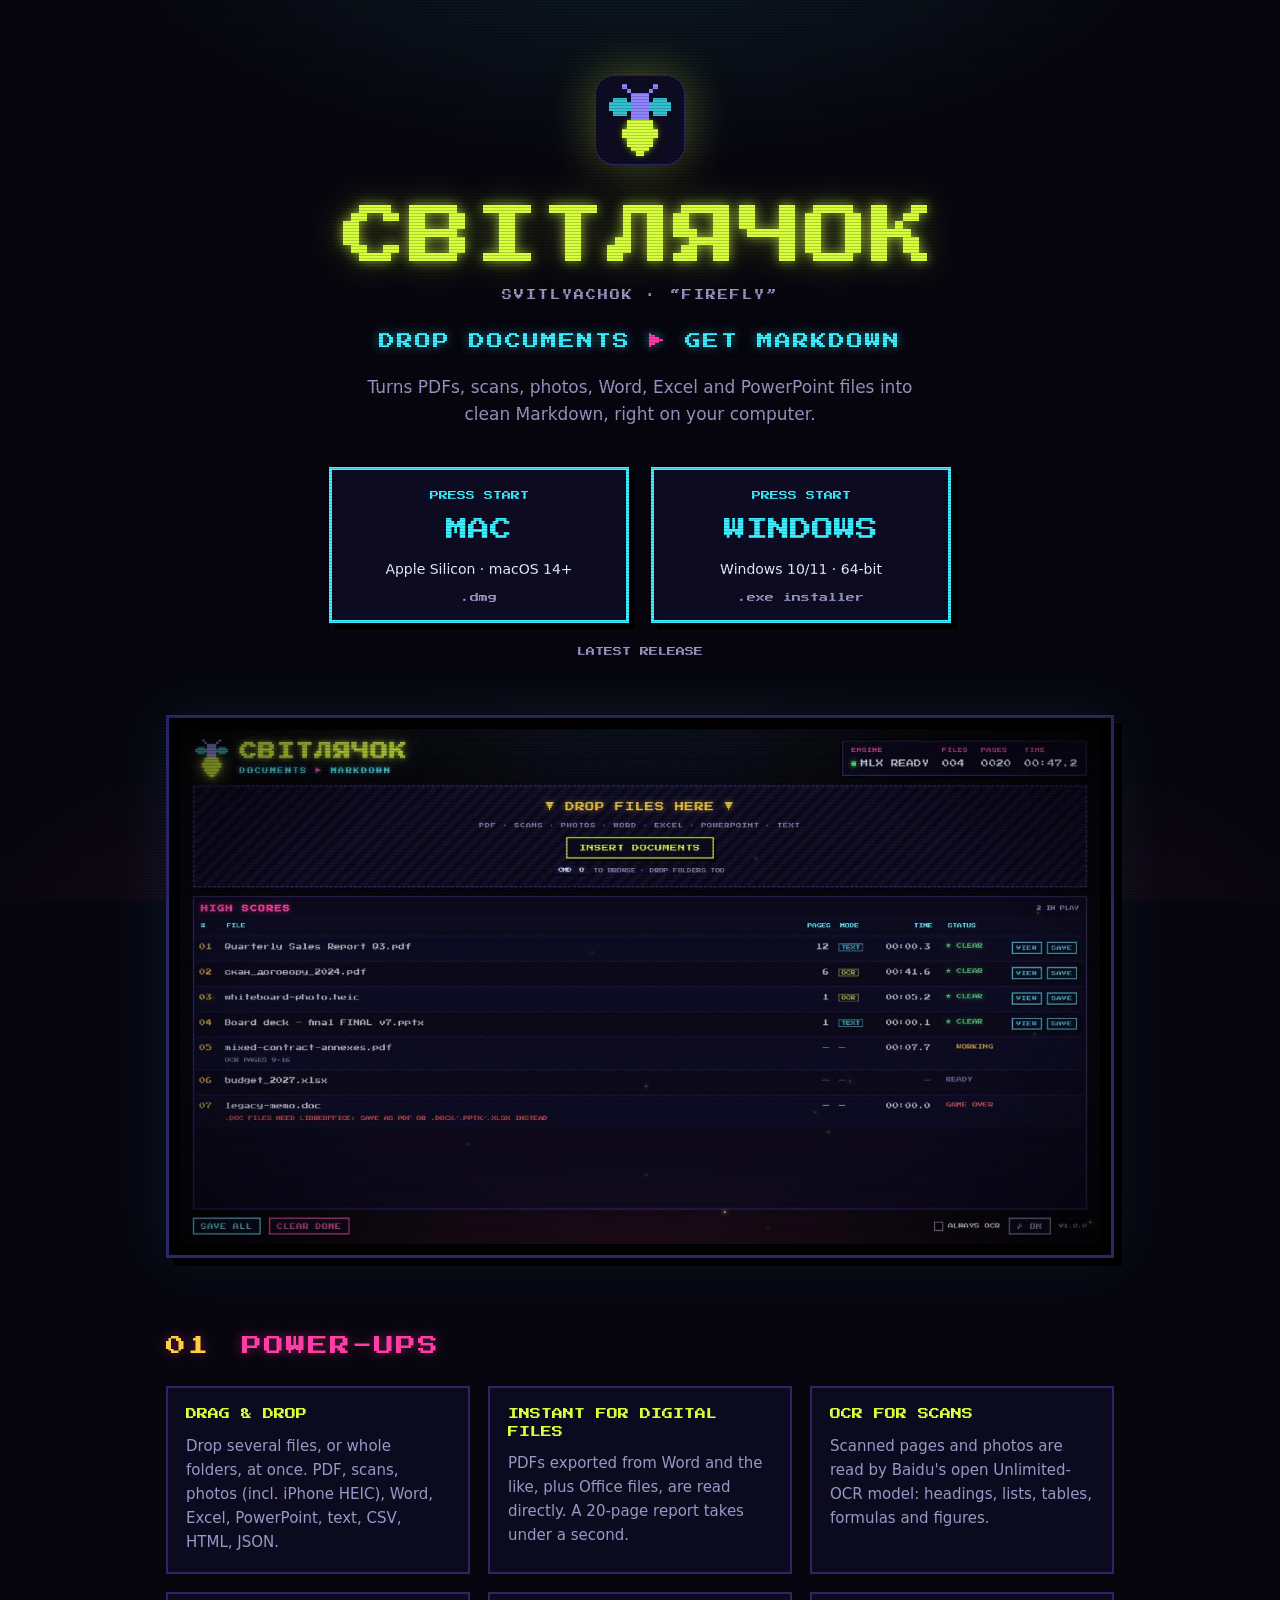
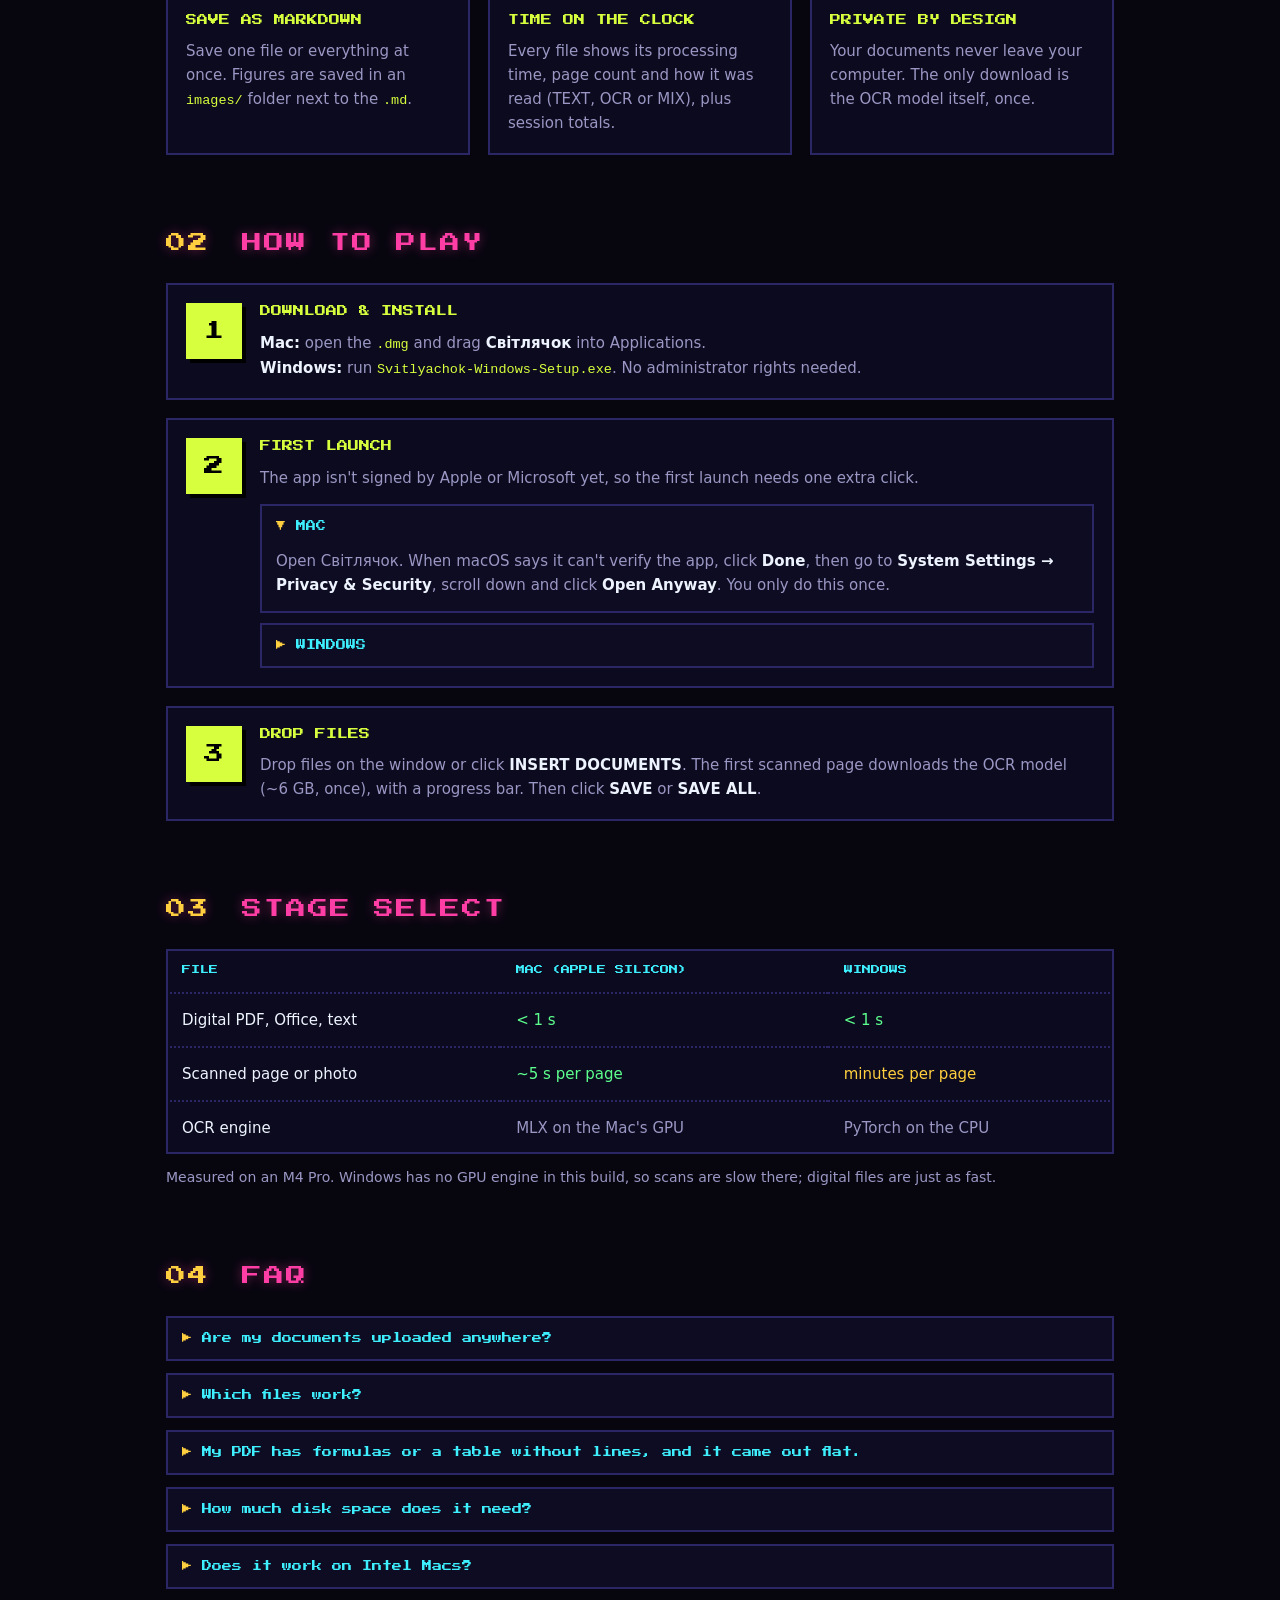
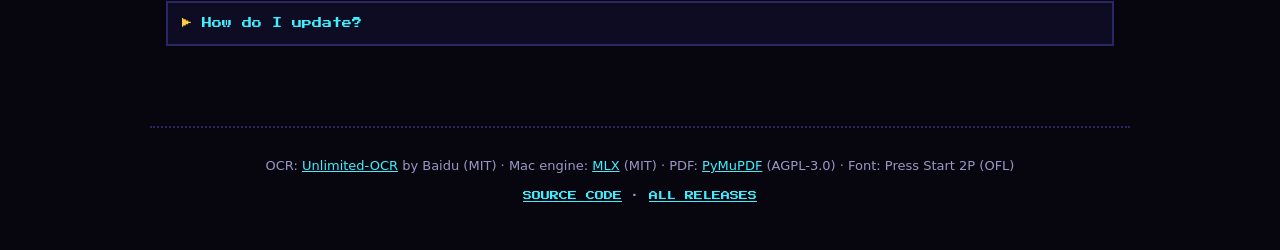
<file: website/index.html>
<!doctype html>
<html lang="en">
<head>
  <meta charset="utf-8">
  <meta name="viewport" content="width=device-width, initial-scale=1">
  <title>Світлячок — documents to Markdown</title>
  <meta name="description" content="Світлячок (Svitlyachok) turns PDFs, scans, photos and Office files into Markdown, on your own computer.">
  <meta property="og:title" content="Світлячок — documents to Markdown">
  <meta property="og:description" content="Drop PDFs, scans, photos and Office files; get clean Markdown. Mac and Windows.">
  <meta property="og:image" content="https://gauthiervasseur.github.io/svitlyachok/img/app-screenshot.jpg">
  <meta name="twitter:card" content="summary_large_image">
  <link rel="icon" href="img/favicon.png">
  <link rel="stylesheet" href="style.css">
</head>
<body>
  <div class="sky" aria-hidden="true"></div>
  <div class="crt" aria-hidden="true"></div>

  <header class="hero">
    <img class="hero-icon" src="img/icon.png" alt="" width="128" height="128">
    <h1 class="title">СВІТЛЯЧОК</h1>
    <p class="pronounce">SVITLYACHOK · “FIREFLY”</p>
    <p class="tagline">DROP DOCUMENTS <span class="arrow">▶</span> GET MARKDOWN</p>
    <p class="lede">Turns PDFs, scans, photos, Word, Excel and PowerPoint files into clean Markdown, right on your computer.</p>

    <div class="downloads" id="downloads">
      <a class="cart" id="dl-mac" data-os="mac" href="#">
        <span class="cart-label">PRESS START</span>
        <span class="cart-title">MAC</span>
        <span class="cart-meta">Apple Silicon · macOS 14+</span>
        <span class="cart-size" data-asset="Svitlyachok-macOS.dmg">.dmg</span>
      </a>
      <a class="cart" id="dl-win" data-os="win" href="#">
        <span class="cart-label">PRESS START</span>
        <span class="cart-title">WINDOWS</span>
        <span class="cart-meta">Windows 10/11 · 64-bit</span>
        <span class="cart-size" data-asset="Svitlyachok-Windows-Setup.exe">.exe installer</span>
      </a>
    </div>
    <p class="release" id="release">LATEST RELEASE</p>
  </header>

  <main>
    <section class="screen" aria-label="Screenshot">
      <div class="bezel">
        <img src="img/app-screenshot.jpg" alt="Світлячок window: a drop zone above a high-score table listing converted files with page counts, mode, time and status" width="1456" height="815" loading="lazy">
      </div>
    </section>

    <section aria-labelledby="powerups">
      <h2 id="powerups"><span class="tag">01</span> POWER-UPS</h2>
      <div class="grid">
        <article class="card">
          <h3>DRAG &amp; DROP</h3>
          <p>Drop several files, or whole folders, at once. PDF, scans, photos (incl. iPhone HEIC), Word, Excel, PowerPoint, text, CSV, HTML, JSON.</p>
        </article>
        <article class="card">
          <h3>INSTANT FOR DIGITAL FILES</h3>
          <p>PDFs exported from Word and the like, plus Office files, are read directly. A 20-page report takes under a second.</p>
        </article>
        <article class="card">
          <h3>OCR FOR SCANS</h3>
          <p>Scanned pages and photos are read by Baidu's open Unlimited-OCR model: headings, lists, tables, formulas and figures.</p>
        </article>
        <article class="card">
          <h3>SAVE AS MARKDOWN</h3>
          <p>Save one file or everything at once. Figures are saved in an <code>images/</code> folder next to the <code>.md</code>.</p>
        </article>
        <article class="card">
          <h3>TIME ON THE CLOCK</h3>
          <p>Every file shows its processing time, page count and how it was read (TEXT, OCR or MIX), plus session totals.</p>
        </article>
        <article class="card">
          <h3>PRIVATE BY DESIGN</h3>
          <p>Your documents never leave your computer. The only download is the OCR model itself, once.</p>
        </article>
      </div>
    </section>

    <section aria-labelledby="howto">
      <h2 id="howto"><span class="tag">02</span> HOW TO PLAY</h2>
      <ol class="steps">
        <li><span class="step">1</span><div><h3>DOWNLOAD &amp; INSTALL</h3>
          <p><b>Mac:</b> open the <code>.dmg</code> and drag <b>Світлячок</b> into Applications.<br>
          <b>Windows:</b> run <code>Svitlyachok-Windows-Setup.exe</code>. No administrator rights needed.</p></div></li>
        <li><span class="step">2</span><div><h3>FIRST LAUNCH</h3>
          <p>The app isn't signed by Apple or Microsoft yet, so the first launch needs one extra click.</p>
          <div class="tabs">
            <details open><summary>MAC</summary>
              <p>Open Світлячок. When macOS says it can't verify the app, click <b>Done</b>, then go to <b>System Settings → Privacy &amp; Security</b>, scroll down and click <b>Open Anyway</b>. You only do this once.</p></details>
            <details><summary>WINDOWS</summary>
              <p>If you see “Windows protected your PC”, click <b>More info</b>, then <b>Run anyway</b>. You only do this once.</p></details>
          </div></div></li>
        <li><span class="step">3</span><div><h3>DROP FILES</h3>
          <p>Drop files on the window or click <b>INSERT DOCUMENTS</b>. The first scanned page downloads the OCR model (~6 GB, once), with a progress bar. Then click <b>SAVE</b> or <b>SAVE ALL</b>.</p></div></li>
      </ol>
    </section>

    <section aria-labelledby="speed">
      <h2 id="speed"><span class="tag">03</span> STAGE SELECT</h2>
      <div class="table-wrap">
        <table class="speed">
          <thead><tr><th scope="col">FILE</th><th scope="col">MAC (APPLE SILICON)</th><th scope="col">WINDOWS</th></tr></thead>
          <tbody>
            <tr><th scope="row">Digital PDF, Office, text</th><td class="good">&lt; 1 s</td><td class="good">&lt; 1 s</td></tr>
            <tr><th scope="row">Scanned page or photo</th><td class="good">~5 s per page</td><td class="slow">minutes per page</td></tr>
            <tr><th scope="row">OCR engine</th><td>MLX on the Mac's GPU</td><td>PyTorch on the CPU</td></tr>
          </tbody>
        </table>
      </div>
      <p class="note">Measured on an M4 Pro. Windows has no GPU engine in this build, so scans are slow there; digital files are just as fast.</p>
    </section>

    <section aria-labelledby="faq">
      <h2 id="faq"><span class="tag">04</span> FAQ</h2>
      <div class="faq">
        <details><summary>Are my documents uploaded anywhere?</summary>
          <p>No. Everything runs on your computer. The app goes online only to download the OCR model the first time a page needs it (from Hugging Face).</p></details>
        <details><summary>Which files work?</summary>
          <p>PDF, PNG, JPG, HEIC, TIFF (multi-page), WebP, BMP, GIF, EPUB, XPS, DOCX, PPTX, XLSX, TXT, MD, CSV, TSV, HTML, JSON, XML, YAML. Old <code>.doc/.xls/.ppt</code> files need LibreOffice installed; otherwise save them as PDF or the newer format first.</p></details>
        <details><summary>My PDF has formulas or a table without lines, and it came out flat.</summary>
          <p>Digital PDFs are read from their text layer for speed. Tick <b>ALWAYS OCR</b> at the bottom of the window to send every page through the model instead: slower, but it rebuilds formulas (as LaTeX) and borderless tables.</p></details>
        <details><summary>How much disk space does it need?</summary>
          <p>About 0.7 GB for the app on Mac (more on Windows) plus ~6 GB for the OCR model, stored in your user folder's Hugging Face cache.</p></details>
        <details><summary>Does it work on Intel Macs?</summary>
          <p>No, the Mac version needs Apple Silicon (M1 or newer) and macOS 14 or later.</p></details>
        <details><summary>How do I update?</summary>
          <p>Download the latest version from this page and install it over the old one. The model is kept.</p></details>
      </div>
    </section>
  </main>

  <footer class="credits">
    <p>OCR: <a href="https://huggingface.co/baidu/Unlimited-OCR">Unlimited-OCR</a> by Baidu (MIT) · Mac engine: <a href="https://github.com/ml-explore/mlx">MLX</a> (MIT) · PDF: <a href="https://pymupdf.readthedocs.io/">PyMuPDF</a> (AGPL-3.0) · Font: Press Start 2P (OFL)</p>
    <p><a id="source-link" href="#">SOURCE CODE</a> · <a id="releases-link" href="#">ALL RELEASES</a></p>
  </footer>

  <script src="script.js"></script>
</body>
</html>
</file>
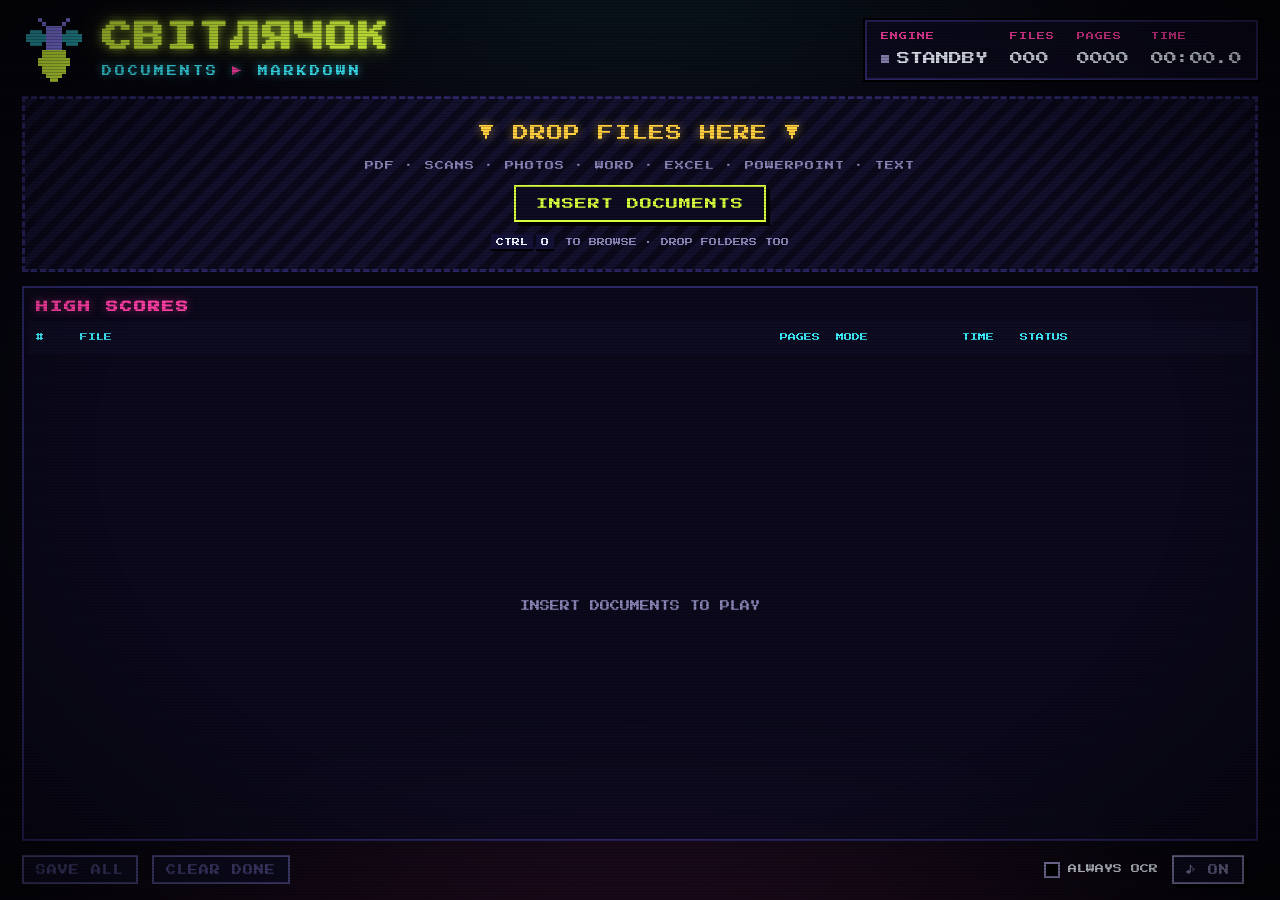
<file: svitlyachok/ui/index.html>
<!doctype html>
<html lang="en">
<head>
  <meta charset="utf-8">
  <meta name="viewport" content="width=device-width, initial-scale=1">
  <title>Світлячок</title>
  <link rel="stylesheet" href="style.css">
</head>
<body>
  <div class="sky" aria-hidden="true"></div>
  <div class="crt" aria-hidden="true"></div>

  <main class="cabinet">
    <header class="marquee">
      <div class="brand">
        <svg class="firefly" viewBox="0 0 16 16" aria-hidden="true" shape-rendering="crispEdges">
          <g class="wings"><rect x="2" y="3" width="3" height="1"/><rect x="11" y="3" width="3" height="1"/><rect x="1" y="4" width="5" height="1"/><rect x="10" y="4" width="5" height="1"/><rect x="1" y="5" width="5" height="1"/><rect x="10" y="5" width="5" height="1"/><rect x="2" y="6" width="3" height="1"/><rect x="11" y="6" width="3" height="1"/></g>
          <g class="body"><rect x="4" y="0" width="1" height="1"/><rect x="11" y="0" width="1" height="1"/><rect x="5" y="1" width="1" height="1"/><rect x="10" y="1" width="1" height="1"/><rect x="6" y="2" width="4" height="1"/><rect x="6" y="3" width="4" height="1"/><rect x="6" y="4" width="4" height="1"/><rect x="6" y="5" width="4" height="1"/><rect x="6" y="6" width="4" height="1"/><rect x="6" y="7" width="4" height="1"/></g>
          <g class="lamp"><rect x="5" y="8" width="6" height="1"/><rect x="5" y="9" width="6" height="1"/><rect x="4" y="10" width="8" height="1"/><rect x="4" y="11" width="8" height="1"/><rect x="5" y="12" width="6" height="1"/><rect x="5" y="13" width="6" height="1"/><rect x="6" y="14" width="4" height="1"/><rect x="7" y="15" width="2" height="1"/></g>
        </svg>
        <div>
          <h1 class="title">СВІТЛЯЧОК</h1>
          <p class="subtitle">DOCUMENTS <span class="arrow">▶</span> MARKDOWN</p>
        </div>
      </div>

      <dl class="hud" aria-label="Session totals">
        <div><dt>ENGINE</dt><dd id="engine" class="engine idle"><span class="dot"></span><span id="engine-text">STANDBY</span></dd></div>
        <div><dt>FILES</dt><dd id="hud-files">000</dd></div>
        <div><dt>PAGES</dt><dd id="hud-pages">0000</dd></div>
        <div><dt>TIME</dt><dd id="hud-time">00:00.0</dd></div>
      </dl>
    </header>

    <section id="drop" class="drop" aria-label="Add files">
      <p class="drop-title"><span class="blink">▼</span> DROP FILES HERE <span class="blink">▼</span></p>
      <p class="drop-types">PDF · SCANS · PHOTOS · WORD · EXCEL · POWERPOINT · TEXT</p>
      <button id="pick" class="btn btn-primary" type="button">INSERT DOCUMENTS</button>
      <p class="hint"><kbd id="kbd-mod">CTRL</kbd><kbd>O</kbd> TO BROWSE · DROP FOLDERS TOO</p>
    </section>

    <section id="download" class="download" hidden aria-live="polite">
      <p class="download-title">FIRST RUN · DOWNLOADING THE OCR BRAIN</p>
      <div class="bar" role="progressbar" aria-valuemin="0" aria-valuemax="100" aria-valuenow="0"><div id="bar-fill"></div></div>
      <p id="download-text" class="download-text">0.0 / 0.0 GB</p>
    </section>

    <section class="scores" aria-label="Files">
      <div class="scores-head">
        <h2>HIGH SCORES</h2>
        <p id="queue-note" class="queue-note"></p>
      </div>
      <div class="table-wrap">
        <table>
          <thead>
            <tr><th class="c-rank">#</th><th class="c-name">FILE</th><th class="c-num">PAGES</th><th>MODE</th><th class="c-num">TIME</th><th>STATUS</th><th class="c-act"><span class="sr">ACTIONS</span></th></tr>
          </thead>
          <tbody id="rows"></tbody>
        </table>
        <p id="empty" class="empty"><span class="blink">INSERT DOCUMENTS TO PLAY</span></p>
      </div>
    </section>

    <footer class="controls">
      <div class="left">
        <button id="save-all" class="btn" type="button" disabled>SAVE ALL</button>
        <button id="clear" class="btn btn-danger" type="button" disabled>CLEAR DONE</button>
      </div>
      <div class="right">
        <label class="toggle" title="Send every page through the model, even digital PDF pages. Slower, better for formulas.">
          <input id="force-ocr" type="checkbox"><span class="box" aria-hidden="true"></span>ALWAYS OCR
        </label>
        <button id="sound" class="btn btn-ghost" type="button" aria-pressed="true">♪ ON</button>
        <span id="version" class="version"></span>
      </div>
    </footer>
  </main>

  <div id="viewer" class="viewer" hidden role="dialog" aria-modal="true" aria-labelledby="viewer-title">
    <div class="viewer-panel">
      <div class="viewer-head">
        <h2 id="viewer-title">FILE.MD</h2>
        <div>
          <button id="viewer-save" class="btn" type="button">SAVE</button>
          <button id="viewer-close" class="btn btn-ghost" type="button" aria-label="Close">X</button>
        </div>
      </div>
      <pre id="viewer-text" class="viewer-text" tabindex="0"></pre>
    </div>
  </div>

  <div id="toast" class="toast" role="status" aria-live="polite"></div>

  <script src="app.js"></script>
</body>
</html>
</file>
<file: website/style.css>
@font-face {
  font-family: "Press Start 2P";
  src: url("fonts/PressStart2P-Regular.ttf") format("truetype");
  font-display: swap;
}

:root {
  --bg: #07060f;
  --panel: #0e0c22;
  --panel-2: #15123a;
  --line: #2b2766;
  --ink: #eef4ff;
  --dim: #9a97c4;
  --glow: #d8ff3e;
  --glow-soft: rgba(216, 255, 62, .35);
  --amber: #ffcf3f;
  --cyan: #3ef0ff;
  --magenta: #ff3ea5;
  --red: #ff5a5a;
  --green: #5dff8f;
  --pixel: "Press Start 2P", ui-monospace, "Menlo", "Consolas", monospace;
  --text: ui-sans-serif, system-ui, -apple-system, "Segoe UI", sans-serif;
}

* { box-sizing: border-box; }
body {
  margin: 0; background: var(--bg); color: var(--ink);
  font-family: var(--text); font-size: 17px; line-height: 1.6;
  overflow-x: hidden;
}
a { color: var(--cyan); }
a:focus-visible, summary:focus-visible { outline: 2px solid var(--glow); outline-offset: 3px; }
code { font-family: ui-monospace, "SF Mono", "Menlo", "Consolas", monospace; font-size: .9em; color: var(--glow); }
b { color: var(--ink); }

/* Background */
.sky {
  position: fixed; inset: 0; z-index: -1; pointer-events: none;
  background:
    radial-gradient(ellipse 80% 50% at 50% 110%, rgba(255, 62, 165, .16), transparent 70%),
    radial-gradient(ellipse 60% 40% at 50% -10%, rgba(62, 240, 255, .10), transparent 70%),
    var(--bg);
}
.sky i {
  position: absolute; width: 3px; height: 3px; background: var(--glow); box-shadow: 0 0 6px 2px var(--glow-soft);
  opacity: 0; animation: drift var(--d, 14s) linear var(--delay, 0s) infinite, twinkle 2.6s ease-in-out var(--delay, 0s) infinite;
}
@keyframes drift {
  0% { transform: translate(0, 0); }
  50% { transform: translate(var(--dx, 40px), calc(var(--dy, -60px) * .5)); }
  100% { transform: translate(calc(var(--dx, 40px) * -.4), var(--dy, -60px)); }
}
@keyframes twinkle { 0%, 100% { opacity: 0; } 45%, 60% { opacity: .9; } }
.crt {
  position: fixed; inset: 0; z-index: 10; pointer-events: none;
  background: repeating-linear-gradient(to bottom, rgba(0, 0, 0, .18) 0 1px, transparent 1px 3px);
}

/* Hero */
.hero { max-width: 980px; margin: 0 auto; padding: 64px 16px 32px; text-align: center; }
.hero-icon { width: 112px; height: 112px; image-rendering: pixelated; filter: drop-shadow(0 0 24px rgba(216, 255, 62, .35)); animation: bob 3s ease-in-out infinite; }
@keyframes bob { 50% { transform: translateY(-6px); } }
.title {
  margin: 18px 0 0; font-family: var(--pixel); font-weight: normal; font-size: clamp(30px, 8vw, 64px); line-height: 1.1;
  color: var(--glow); letter-spacing: 2px;
  text-shadow: 0 0 12px rgba(216, 255, 62, .7), 0 0 36px rgba(216, 255, 62, .35);
}
.pronounce { margin: 14px 0 0; font-family: var(--pixel); font-size: 10px; color: var(--dim); letter-spacing: 2px; }
.tagline { margin: 26px 0 0; font-family: var(--pixel); font-size: clamp(11px, 2.6vw, 16px); color: var(--cyan); letter-spacing: 2px; text-shadow: 0 0 10px rgba(62, 240, 255, .5); }
.tagline .arrow { color: var(--magenta); }
.lede { max-width: 560px; margin: 20px auto 0; color: var(--dim); }

/* Download cartridges */
.downloads { display: grid; grid-template-columns: repeat(2, minmax(0, 300px)); justify-content: center; gap: 22px; margin-top: 38px; }
.cart {
  --c: var(--cyan);
  display: grid; gap: 10px; padding: 22px 18px 18px; text-decoration: none; color: var(--ink); background: var(--panel);
  box-shadow: inset 0 0 0 3px var(--c), 6px 6px 0 #000; transition: transform .06s;
}
.cart:hover { background: var(--panel-2); }
.cart:active { transform: translate(4px, 4px); box-shadow: inset 0 0 0 3px var(--c), 2px 2px 0 #000; }
.cart:focus-visible { outline: 3px solid var(--glow); outline-offset: 4px; }
.cart.mine { --c: var(--glow); box-shadow: inset 0 0 0 3px var(--c), 6px 6px 0 #000, 0 0 30px rgba(216, 255, 62, .25); }
.cart-label { font-family: var(--pixel); font-size: 9px; color: var(--c); animation: blink 1.2s steps(1) infinite; }
.cart:not(.mine) .cart-label { animation: none; }
.cart-title { font-family: var(--pixel); font-size: 22px; color: var(--c); }
.cart-meta { font-size: 14px; color: var(--ink); }
.cart-size { font-family: var(--pixel); font-size: 9px; color: var(--dim); }
.release { margin: 22px 0 0; font-family: var(--pixel); font-size: 9px; color: var(--dim); }
@keyframes blink { 50% { opacity: 0; } }

/* Sections */
main { max-width: 980px; margin: 0 auto; padding: 0 16px; }
section { margin: 72px 0 0; }
h2 { margin: 0 0 24px; font-family: var(--pixel); font-weight: normal; font-size: clamp(14px, 3vw, 20px); color: var(--magenta); letter-spacing: 2px; text-shadow: 0 0 12px rgba(255, 62, 165, .45); }
.tag { color: var(--amber); margin-right: 10px; }
h3 { margin: 0 0 10px; font-family: var(--pixel); font-weight: normal; font-size: 11px; line-height: 1.6; color: var(--glow); }
p { margin: 0; }

.screen { margin-top: 24px; }
.bezel { padding: 14px; background: #000; box-shadow: inset 0 0 0 3px var(--line), 8px 8px 0 #000, 0 0 60px rgba(62, 240, 255, .08); }
.bezel img { display: block; width: 100%; height: auto; }

.grid { display: grid; grid-template-columns: repeat(auto-fit, minmax(260px, 1fr)); gap: 18px; }
.card { padding: 20px; background: rgba(14, 12, 34, .85); box-shadow: inset 0 0 0 2px var(--line); }
.card p { color: var(--dim); font-size: 15px; }

.steps { list-style: none; margin: 0; padding: 0; display: grid; gap: 18px; }
.steps li { display: grid; grid-template-columns: 56px 1fr; gap: 18px; padding: 20px; background: rgba(14, 12, 34, .85); box-shadow: inset 0 0 0 2px var(--line); }
.step { display: grid; place-items: center; width: 56px; height: 56px; font-family: var(--pixel); font-size: 20px; color: #000; background: var(--glow); box-shadow: 4px 4px 0 #000; }
.steps p { color: var(--dim); font-size: 15px; }
.tabs { display: grid; gap: 10px; margin-top: 14px; }

details { background: var(--panel); box-shadow: inset 0 0 0 2px var(--line); }
summary { cursor: pointer; padding: 14px 16px; font-family: var(--pixel); font-size: 10px; line-height: 1.7; color: var(--cyan); list-style: none; }
summary::-webkit-details-marker { display: none; }
summary::before { content: "▶ "; color: var(--amber); }
details[open] summary::before { content: "▼ "; }
details p { padding: 0 16px 16px; color: var(--dim); font-size: 15px; }
.faq { display: grid; gap: 12px; }

.table-wrap { overflow-x: auto; }
.speed { width: 100%; border-collapse: collapse; background: rgba(14, 12, 34, .85); box-shadow: inset 0 0 0 2px var(--line); }
.speed th, .speed td { padding: 14px 16px; text-align: left; border-top: 2px dotted var(--line); font-size: 15px; }
.speed thead th { border-top: 0; font-family: var(--pixel); font-weight: normal; font-size: 9px; color: var(--cyan); }
.speed tbody th { font-weight: normal; color: var(--ink); }
.speed td { color: var(--dim); }
.speed td.good { color: var(--green); }
.speed td.slow { color: var(--amber); }
.note { margin-top: 12px; color: var(--dim); font-size: 14px; }

.credits { max-width: 980px; margin: 80px auto 0; padding: 28px 16px 48px; text-align: center; color: var(--dim); font-size: 13px; border-top: 2px dotted var(--line); }
.credits p + p { margin-top: 12px; font-family: var(--pixel); font-size: 9px; }

@media (max-width: 640px) {
  .hero { padding-top: 40px; }
  .downloads { grid-template-columns: 1fr; }
  .steps li { grid-template-columns: 1fr; }
}

@media (prefers-reduced-motion: reduce) {
  *, *::before, *::after { animation: none !important; transition: none !important; }
  .sky i { opacity: .5; }
}
</file>
<file: svitlyachok/ui/style.css>
@font-face {
  font-family: "Press Start 2P";
  src: url("fonts/PressStart2P-Regular.ttf") format("truetype");
  font-display: block;
}

:root {
  --bg: #07060f;
  --panel: #0e0c22;
  --panel-2: #15123a;
  --line: #2b2766;
  --ink: #eef4ff;
  --dim: #8a87b8;
  --glow: #d8ff3e;      /* firefly light */
  --glow-soft: rgba(216, 255, 62, .35);
  --amber: #ffcf3f;
  --cyan: #3ef0ff;
  --magenta: #ff3ea5;
  --red: #ff5a5a;
  --green: #5dff8f;
  --pixel: "Press Start 2P", ui-monospace, "Menlo", "Consolas", monospace;
  --mono: ui-monospace, "SF Mono", "Menlo", "Cascadia Mono", "Consolas", monospace;
}

* { box-sizing: border-box; }
html, body { height: 100%; }
body {
  margin: 0;
  background: var(--bg);
  color: var(--ink);
  font-family: var(--pixel);
  font-size: 11px;
  line-height: 1.6;
  overflow: hidden;
  user-select: none;
  -webkit-font-smoothing: none;
}
button, input { font: inherit; }
[hidden] { display: none !important; }
.sr { position: absolute; width: 1px; height: 1px; overflow: hidden; clip: rect(0 0 0 0); }

/* ── Background: night sky, drifting fireflies, CRT overlay ── */

.sky {
  position: fixed; inset: 0; z-index: 0; pointer-events: none;
  background:
    radial-gradient(ellipse 80% 60% at 50% 120%, rgba(255, 62, 165, .18), transparent 70%),
    radial-gradient(ellipse 60% 40% at 50% -10%, rgba(62, 240, 255, .10), transparent 70%),
    var(--bg);
}
.sky i {
  position: absolute; width: 3px; height: 3px; background: var(--glow);
  box-shadow: 0 0 6px 2px var(--glow-soft);
  opacity: 0; animation: drift var(--d, 14s) linear var(--delay, 0s) infinite, twinkle 2.6s ease-in-out var(--delay, 0s) infinite;
}
@keyframes drift {
  0% { transform: translate(0, 0); }
  50% { transform: translate(var(--dx, 40px), calc(var(--dy, -60px) * .5)); }
  100% { transform: translate(calc(var(--dx, 40px) * -.4), var(--dy, -60px)); }
}
@keyframes twinkle { 0%, 100% { opacity: 0; } 45%, 60% { opacity: .9; } }

.crt {
  position: fixed; inset: 0; z-index: 50; pointer-events: none;
  background:
    repeating-linear-gradient(to bottom, rgba(0, 0, 0, .22) 0 1px, transparent 1px 3px),
    radial-gradient(ellipse at center, transparent 60%, rgba(0, 0, 0, .55) 100%);
  animation: flicker 6s steps(1) infinite;
}
@keyframes flicker { 0%, 96%, 100% { opacity: 1; } 97% { opacity: .85; } 98% { opacity: .95; } }

/* ── Layout ── */

.cabinet {
  position: relative; z-index: 1;
  height: 100vh; display: flex; flex-direction: column;
  gap: 14px; padding: 18px 22px 16px;
}

/* ── Marquee + HUD ── */

.marquee { display: flex; justify-content: space-between; align-items: center; gap: 20px; flex-wrap: wrap; }
.brand { display: flex; align-items: center; gap: 16px; }
.firefly { width: 64px; height: 64px; overflow: visible; }
.firefly .wings rect { fill: rgba(62, 240, 255, .7); }
.firefly .body rect { fill: #8f86ff; }
.firefly .lamp rect { fill: var(--glow); }
.firefly .lamp { animation: glow 2.2s ease-in-out infinite; }
.firefly .wings { animation: flap .18s steps(2) infinite; transform-origin: 8px 4px; }
@keyframes glow {
  0%, 100% { filter: drop-shadow(0 0 1px var(--glow)) drop-shadow(0 0 4px var(--glow)); opacity: 1; }
  50% { filter: drop-shadow(0 0 0 var(--glow)); opacity: .55; }
}
@keyframes flap { 50% { transform: scaleY(.6); } }

.title {
  margin: 0; font-size: 30px; line-height: 1.15; letter-spacing: 2px; color: var(--glow);
  text-shadow: 0 0 10px rgba(216, 255, 62, .7), 0 0 28px rgba(216, 255, 62, .35);
}
.subtitle { margin: 8px 0 0; color: var(--cyan); font-size: 10px; letter-spacing: 3px; text-shadow: 0 0 8px rgba(62, 240, 255, .6); }
.subtitle .arrow { color: var(--magenta); }

.hud { display: flex; gap: 22px; margin: 0; padding: 10px 16px; background: rgba(14, 12, 34, .85); box-shadow: inset 0 0 0 2px var(--line), 0 0 0 2px #000; }
.hud div { display: grid; gap: 6px; }
.hud dt { color: var(--magenta); font-size: 8px; letter-spacing: 1px; }
.hud dd { margin: 0; font-size: 13px; color: var(--ink); font-variant-numeric: tabular-nums; }
.engine { display: flex; align-items: center; gap: 8px; }
.engine .dot { width: 8px; height: 8px; background: var(--dim); }
.engine.ready .dot { background: var(--green); box-shadow: 0 0 8px var(--green); }
.engine.downloading .dot, .engine.loading .dot { background: var(--amber); animation: blink 1s steps(1) infinite; }
.engine.error .dot { background: var(--red); }
.engine.error { color: var(--red); }

/* ── Drop zone ── */

.drop {
  display: grid; justify-items: center; gap: 12px; padding: 22px 16px 18px; text-align: center;
  background: repeating-linear-gradient(135deg, rgba(43, 39, 102, .25) 0 8px, transparent 8px 16px), rgba(14, 12, 34, .7);
  border: 3px dashed var(--line);
  transition: border-color .1s, background-color .1s;
}
.drop.over { border-color: var(--glow); background-color: rgba(216, 255, 62, .08); box-shadow: 0 0 24px rgba(216, 255, 62, .25) inset; }
.drop-title { margin: 0; font-size: 16px; color: var(--amber); text-shadow: 0 0 10px rgba(255, 207, 63, .55); letter-spacing: 1px; }
.drop.over .drop-title { color: var(--glow); }
.drop-types { margin: 0; color: var(--dim); font-size: 9px; letter-spacing: 1px; }
.hint { margin: 0; color: var(--dim); font-size: 8px; }
kbd { display: inline-block; padding: 2px 5px; margin-right: 3px; color: var(--ink); background: var(--panel-2); box-shadow: inset 0 -2px 0 #000; font-family: var(--pixel); font-size: 8px; }

/* ── Buttons: chunky pixel style ── */

.btn {
  --c: var(--cyan);
  position: relative; cursor: pointer; padding: 10px 14px 9px; color: var(--c); background: var(--panel);
  border: 0; letter-spacing: 1px; font-size: 10px; line-height: 1;
  box-shadow: inset 0 0 0 2px var(--c), 4px 4px 0 #000;
  transition: transform .05s;
}
.btn:hover:not(:disabled) { background: var(--panel-2); text-shadow: 0 0 8px var(--c); }
.btn:active:not(:disabled) { transform: translate(3px, 3px); box-shadow: inset 0 0 0 2px var(--c), 1px 1px 0 #000; }
.btn:focus-visible { outline: 2px solid var(--glow); outline-offset: 3px; }
.btn:disabled { --c: #4a4780; cursor: default; box-shadow: inset 0 0 0 2px var(--c); }
.btn-primary { --c: var(--glow); font-size: 12px; padding: 13px 22px 12px; animation: pulse 1.8s ease-in-out infinite; }
@keyframes pulse { 50% { box-shadow: inset 0 0 0 2px var(--c), 4px 4px 0 #000, 0 0 18px rgba(216, 255, 62, .35); } }
.btn-danger { --c: var(--magenta); }
.btn-ghost { --c: var(--dim); }
.btn-sm { padding: 7px 8px 6px; font-size: 8px; box-shadow: inset 0 0 0 2px var(--c), 3px 3px 0 #000; }

/* ── Download bar ── */

.download { padding: 12px 16px; background: rgba(14, 12, 34, .85); box-shadow: inset 0 0 0 2px var(--amber); }
.download-title { margin: 0 0 10px; color: var(--amber); font-size: 10px; }
.bar { height: 18px; padding: 3px; background: #000; box-shadow: inset 0 0 0 2px var(--line); }
#bar-fill {
  height: 100%; width: 0%;
  background: repeating-linear-gradient(90deg, var(--glow) 0 10px, transparent 10px 12px);
  box-shadow: 0 0 10px var(--glow-soft);
  transition: width .4s steps(8);
}
.download-text { margin: 8px 0 0; color: var(--dim); font-size: 9px; }

/* ── Score table ── */

.scores { flex: 1; min-height: 0; display: grid; grid-template-rows: auto 1fr; background: rgba(14, 12, 34, .7); box-shadow: inset 0 0 0 2px var(--line); }
.scores-head { display: flex; justify-content: space-between; align-items: center; padding: 12px 14px 4px; }
.scores h2 { margin: 0; font-size: 12px; color: var(--magenta); letter-spacing: 2px; text-shadow: 0 0 10px rgba(255, 62, 165, .5); }
.queue-note { margin: 0; color: var(--dim); font-size: 8px; }
.table-wrap { position: relative; overflow: auto; padding: 0 6px 8px; }
table { width: 100%; border-collapse: collapse; table-layout: fixed; }
th { position: sticky; top: 0; z-index: 1; padding: 10px 8px; text-align: left; font-weight: normal; font-size: 8px; color: var(--cyan); background: var(--panel); }
td { padding: 9px 8px; vertical-align: top; border-top: 2px dotted rgba(43, 39, 102, .8); }
tbody tr:nth-child(odd) td { background: rgba(21, 18, 58, .35); }
.c-rank { width: 44px; } .c-num { width: 70px; text-align: right; } .c-act { width: 132px; }
th:nth-child(4) { width: 70px; } th:nth-child(5) { width: 104px; } th:nth-child(6) { width: 118px; padding-left: 18px; }
td.status { padding-left: 18px; }
td.c-num { text-align: right; font-variant-numeric: tabular-nums; }
.rank { color: var(--amber); }
.name { overflow: hidden; text-overflow: ellipsis; white-space: nowrap; }
.sub { margin-top: 6px; color: var(--dim); font-size: 8px; white-space: normal; overflow-wrap: anywhere; user-select: text; }
.err .sub { color: var(--red); }
.mode { font-size: 8px; padding: 3px 5px 2px; box-shadow: inset 0 0 0 1px currentColor; }
.mode.text { color: var(--cyan); } .mode.ocr { color: var(--glow); } .mode.mix { color: var(--amber); }
.status { font-size: 9px; }
.status.queued { color: var(--dim); }
.status.working { color: var(--amber); }
.status.working::before { content: "▶ "; animation: blink .6s steps(1) infinite; }
.status.done { color: var(--green); text-shadow: 0 0 8px rgba(93, 255, 143, .5); }
.status.error { color: var(--red); }
.actions { display: flex; gap: 8px; justify-content: flex-end; }
.empty { position: absolute; inset: 50px 0 0; margin: 0; display: grid; place-items: center; color: var(--dim); font-size: 10px; }
tr.new td { animation: enter .35s steps(4); }
@keyframes enter { from { opacity: 0; transform: translateX(-12px); } }

/* ── Footer controls ── */

.controls { display: flex; justify-content: space-between; align-items: center; gap: 12px; flex-wrap: wrap; }
.controls .left, .controls .right { display: flex; align-items: center; gap: 14px; }
.toggle { display: flex; align-items: center; gap: 8px; cursor: pointer; color: var(--ink); font-size: 9px; }
.toggle input { position: absolute; opacity: 0; }
.toggle .box { width: 16px; height: 16px; background: #000; box-shadow: inset 0 0 0 2px var(--dim); }
.toggle input:checked + .box { background: var(--glow); box-shadow: inset 0 0 0 2px var(--glow), inset 0 0 0 4px #000, 0 0 10px var(--glow-soft); }
.toggle input:focus-visible + .box { outline: 2px solid var(--glow); outline-offset: 2px; }
.version { color: var(--dim); font-size: 8px; }

/* ── Markdown viewer ── */

.viewer { position: fixed; inset: 0; z-index: 40; display: grid; place-items: center; padding: 34px; background: rgba(3, 2, 10, .82); }
.viewer-panel { width: min(980px, 100%); height: 100%; display: grid; grid-template-rows: auto 1fr; background: var(--panel); box-shadow: inset 0 0 0 3px var(--glow), 8px 8px 0 #000, 0 0 40px rgba(216, 255, 62, .15); }
.viewer-head { display: flex; justify-content: space-between; align-items: center; gap: 12px; padding: 14px 16px; border-bottom: 2px solid var(--line); }
.viewer-head h2 { margin: 0; font-size: 11px; color: var(--glow); overflow: hidden; text-overflow: ellipsis; white-space: nowrap; }
.viewer-head div { display: flex; gap: 10px; }
.viewer-text {
  margin: 0; padding: 16px 18px; overflow: auto; white-space: pre-wrap; overflow-wrap: anywhere; user-select: text;
  font-family: var(--mono); font-size: 13px; line-height: 1.55; color: #c9ffd8; text-shadow: 0 0 4px rgba(93, 255, 143, .35);
  background: #03060a;
}

/* ── Toast ── */

.toast {
  position: fixed; left: 50%; bottom: 74px; z-index: 45; transform: translate(-50%, 20px); opacity: 0;
  max-width: min(720px, 90vw); padding: 12px 16px; background: #000; color: var(--glow); font-size: 9px;
  box-shadow: inset 0 0 0 2px var(--glow), 4px 4px 0 #000; transition: opacity .15s, transform .15s; pointer-events: none;
  overflow-wrap: anywhere;
}
.toast.show { opacity: 1; transform: translate(-50%, 0); }
.toast.bad { color: var(--red); box-shadow: inset 0 0 0 2px var(--red), 4px 4px 0 #000; }

.blink { animation: blink 1.1s steps(1) infinite; }
@keyframes blink { 50% { opacity: 0; } }

@media (max-height: 700px) {
  .drop { padding: 14px 16px 12px; gap: 8px; }
  .title { font-size: 24px; }
}

@media (prefers-reduced-motion: reduce) {
  *, *::before, *::after { animation: none !important; transition: none !important; }
  .sky i { opacity: .5; }
}
</file>
